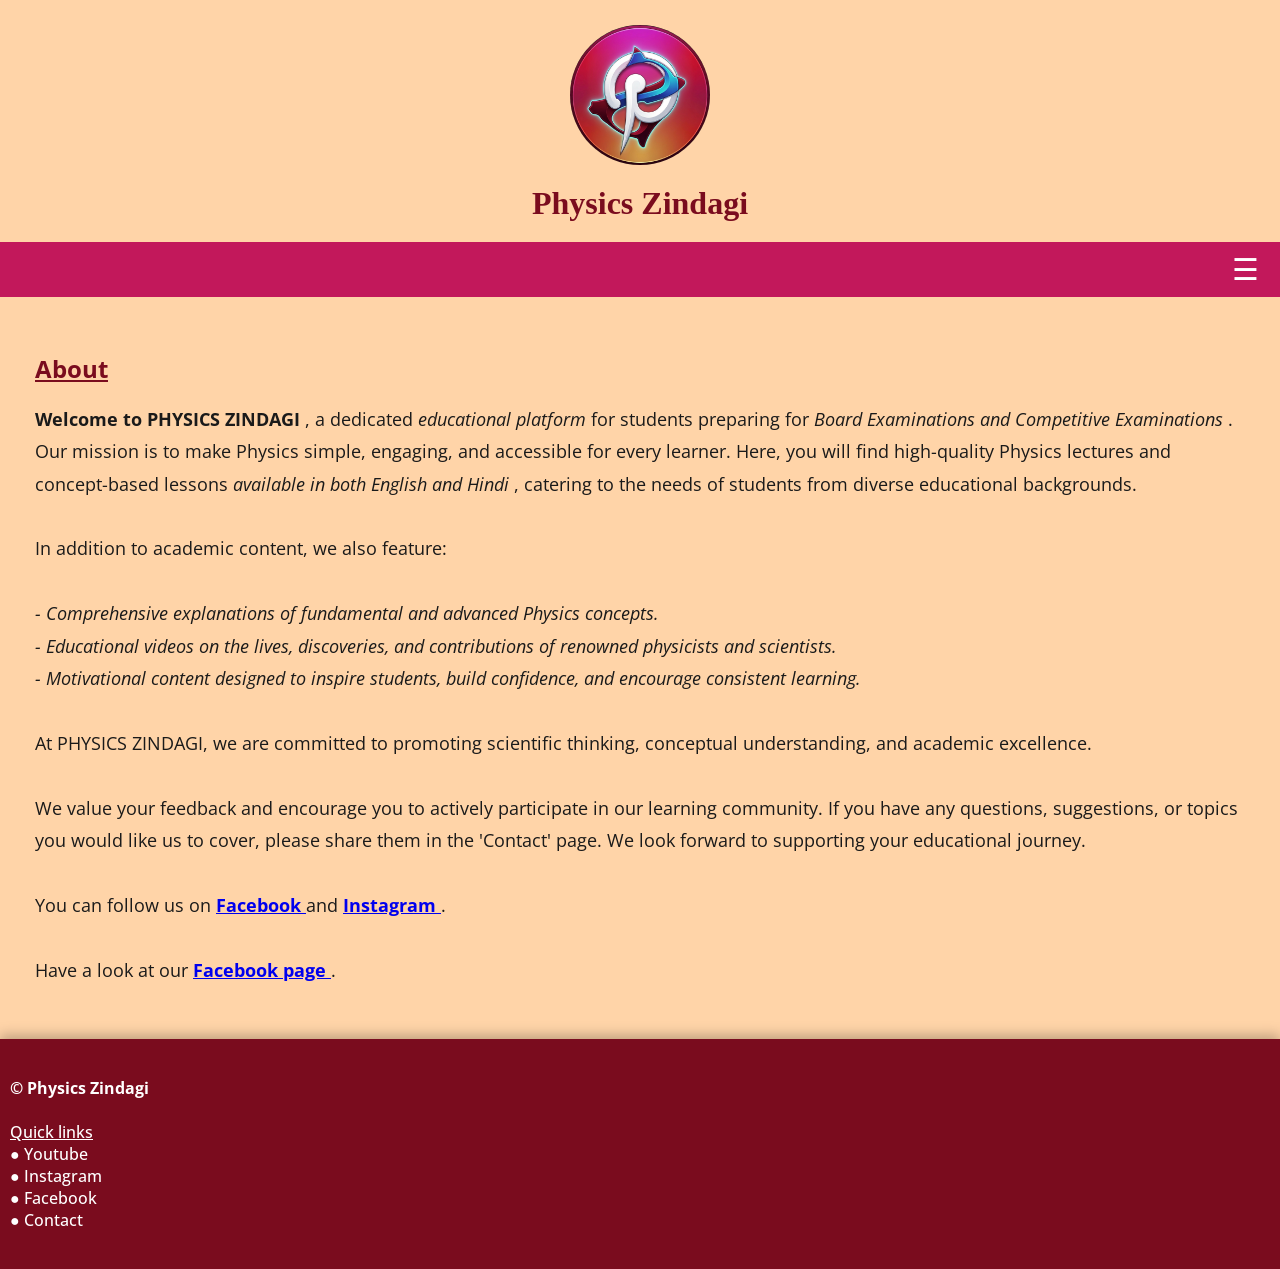
<file: index.html>
<!DOCTYPE html>
<html lang="en">
<head>
    <meta charset="UTF-8">
    <meta name="viewport" content="width=device-width, initial-scale=1.0">

    <title>Physics Zindagi</title>

    <!-- Google Font -->
    <link href="https://fonts.googleapis.com/css2?family=Open+Sans:wght@400;600;700&display=swap" rel="stylesheet">

    <link rel="stylesheet" href="style.css">
</head>

<body>

    <!-- Logo -->
    <div class="logo-container">
        <img src="PZ.png" alt="Logo" class="logo">
    </div>

    <!-- Organization Name -->
    <h1 class="org-name">
        Physics Zindagi
    </h1>

    <!-- Navigation -->
    <nav class="navbar">

    <button class="menu-btn" id="menuBtn">
        ☰
    </button>

    <div class="dropdown" id="dropdownMenu">

        <a href="#about" class="popup-link">About</a>

        <a href=" PZ courses.html" class="popup-link">Courses</a>

        <a href="Contact.html" class="popup-link">Contact</a>

        <a href="Contact.html" class="popup-link">Ask</a>

        <a href="https://m.youtube.com/c/physicszindagi" target="_blank" class="popup-link">YouTube</a>

    </div>

    </nav>

    <!-- About Section -->

<section id="about">

        <h2>About</h2>

<p>

<b> Welcome to PHYSICS ZINDAGI </b>, a dedicated <i> educational platform </i> for students preparing for <i> Board Examinations and Competitive Examinations </i>.

<br> Our mission is to make Physics simple, engaging, and accessible for every learner. Here, you will find high-quality Physics lectures and concept-based lessons <i> available in both English and Hindi </i>, catering to the needs of students from diverse educational backgrounds.
<br>
<br> In addition to academic content, we also feature:
<br>
<br><i> - Comprehensive explanations of fundamental and advanced Physics concepts.
<br> - Educational videos on the lives, discoveries, and contributions of renowned physicists and scientists.
<br> - Motivational content designed to inspire students, build confidence, and encourage consistent learning.
</i><br>
<br> At PHYSICS ZINDAGI, we are committed to promoting scientific thinking, conceptual understanding, and academic excellence.
<br>
<br> We value your feedback and encourage you to actively participate in our learning community. If you have any questions, suggestions, or topics you would like us to cover, please share them in the 'Contact' page. We look forward to supporting your educational journey.
<br><br>
You can follow us on
<a href="https://www.facebook.com/@physicszindagi/"> <b> Facebook </b> </a> and <a href="https://www.instagram.com/physicszindagi/"> <b> Instagram </b> </a>.
<br> <br> Have a look at our <a href="https://www.facebook.com/@ZindagiPhysicsPage/?hr=1&wtsid=rdr_0FR6sSZuNXNQj02F5"> <b> Facebook page </b> </a>.

</p>
</section>

<footer>
  <p><b>© Physics Zindagi</b>
  <br><br>
  <u>Quick links</u><br>
  <a href="https://m.youtube.com/c/physicszindagi">● Youtube</a><br>
  <a href="https://www.instagram.com/physicszindagi/">● Instagram</a><br>
  <a href="https://www.facebook.com/@physicszindagi/">● Facebook</a><br>
  <a href="Contact.html">● Contact</a></p>
</footer>

<script src="script.js"></script>

</body>
</html>
</file>
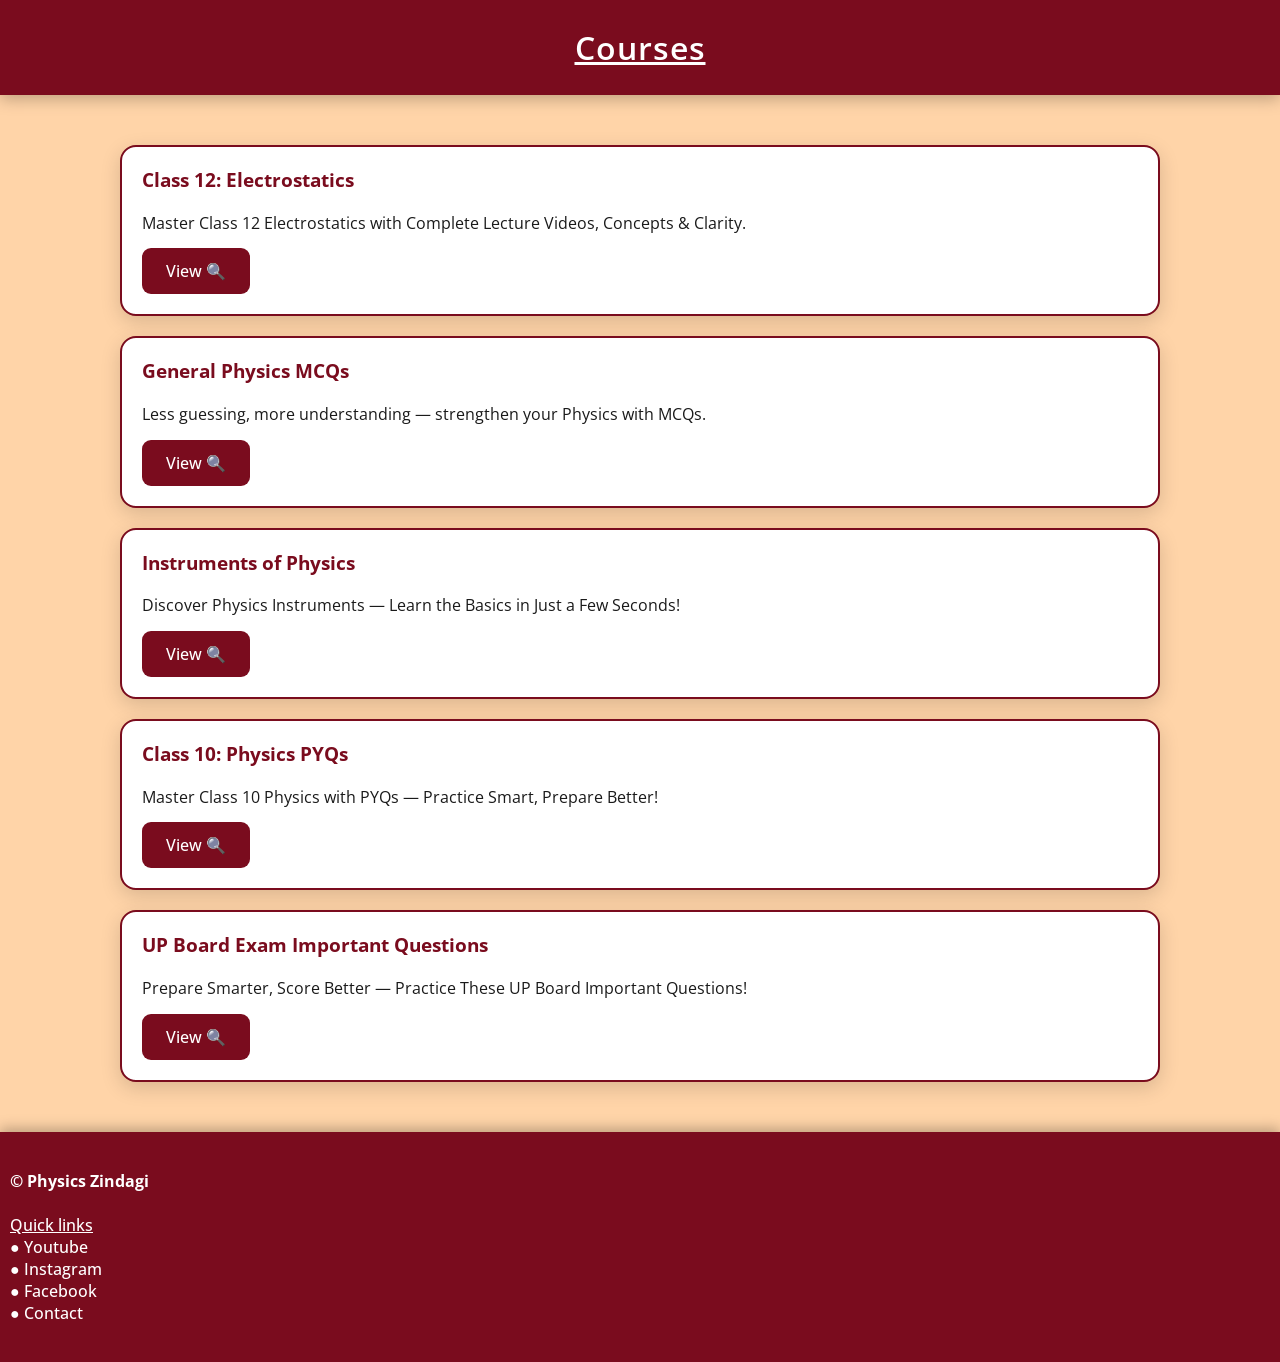
<file: PZ courses.html>
<!DOCTYPE html>
<html lang="en">
<head>
<meta charset="UTF-8">
<meta name="viewport" content="width=device-width, initial-scale=1.0">
<title>Courses</title>
<link href="https://fonts.googleapis.com/css2?family=Open+Sans:wght@400;600;700&display=swap" rel="stylesheet">
<link rel="stylesheet" href="style.css">
</head>

<body>

<header><u>Courses</u></header>

<div class="container">
  <div class="card">
    <h3>Class 12: Electrostatics</h3>
    <p>Master Class 12 Electrostatics with Complete Lecture Videos, Concepts & Clarity.</p>
    <a class="btn" href="https://youtube.com/playlist?list=PLr2PMP0LSZ2Tkbbs6hxWjxTWTPhJ-_SKk&si=mc0hlbgi2iBUCtE_">View 🔍</a>
  </div>


  <div class="card">
    <h3>General Physics MCQs</h3>
    <p>Less guessing, more understanding — strengthen your Physics with MCQs.</p>
    <a class="btn" href="https://youtube.com/playlist?list=PLr2PMP0LSZ2SYBruOCUiKp_Ld3vlMNTtc&si=CjnmSk6QGecg00fx">View 🔍</a>
  </div>


  <div class="card">
    <h3>Instruments of Physics</h3>
    <p>Discover Physics Instruments — Learn the Basics in Just a Few Seconds!</p>
    <a class="btn" href="https://youtube.com/playlist?list=PLr2PMP0LSZ2Q6XUm99ALX6Z52r4BR67zv&si=n9QsTNgaW-iRoh5Q">View 🔍</a>
  </div>


  <div class="card">
    <h3>Class 10: Physics PYQs</h3>
    <p>Master Class 10 Physics with PYQs — Practice Smart, Prepare Better!</p>
    <a class="btn" href="https://youtube.com/playlist?list=PLr2PMP0LSZ2SDam33m1nSxqmmcvLyqSdJ&si=mXDlEv5iwbr8IEFG">View 🔍</a>
  </div>


  <div class="card">
    <h3>UP Board Exam Important Questions</h3>
    <p>Prepare Smarter, Score Better — Practice These UP Board Important Questions!</p>
    <a class="btn" href="https://youtube.com/playlist?list=PLr2PMP0LSZ2RpraO1yPvzdDR0YXxtTQ_S&si=KgrzzON2FP3VTv4W">View 🔍</a>
  </div>


</div>

<footer>
  <p><b>© Physics Zindagi</b>
  <br><br>
  <u>Quick links</u><br>
  <a href="https://m.youtube.com/c/physicszindagi">● Youtube</a><br>
  <a href="https://www.instagram.com/physicszindagi/">● Instagram</a><br>
  <a href="https://www.facebook.com/@physicszindagi/">● Facebook</a><br>
  <a href="Contact.html">● Contact</a></p>
</footer>

</body>
</html>
</file>
<file: style.css>
/* ================= GENERAL ================= */

*,
*::before,
*::after{
    box-sizing:border-box;
}

body{
    margin:0;
    background:#FFD4A8;
    color:#1A1A1A;
    font-family:'Open Sans',sans-serif;
}

/* ================= LOGO ================= */

.logo-container{
    text-align:center;
    margin-top:25px;
}

.logo{
    width:140px;
    height:140px;
    border-radius:50%;
    object-fit:cover;
}

/* ================= ORGANIZATION NAME ================= */

.org-name{
    text-align:center;
    font-family:"Times New Roman",serif;
    color:#7A0C1E;
    font-weight:bold;
    margin-top:15px;
    margin-bottom:20px;
}

/* ================= NAVIGATION ================= */

.navbar{
    background:#C2185B;
    height:55px;
    display:flex;
    justify-content:flex-end;
    align-items:center;
    padding:0 15px;
    position:relative;
}

/* Menu Button */

.menu-btn{
    background:none;
    border:none;
    color:white;
    font-size:30px;
    cursor:pointer;
    transition:transform .2s ease;
}

.menu-btn:hover{
    transform:scale(1.1);
}

.menu-btn:focus{
    outline:2px solid white;
}

/* Dropdown */

.dropdown{
    position:absolute;
    top:55px;
    right:15px;
    background:#C2185B;
    width:220px;
    border-radius:10px;
    overflow:hidden;
    display:none;
    box-shadow:0 8px 18px rgba(0,0,0,.25);
    z-index:100;
}

.dropdown.show{
    display:block;
    animation:dropdown .25s ease;
}

.dropdown a{
    display:block;
    color:white;
    text-decoration:none;
    padding:15px;
    font-weight:bold;
    transition:background .25s,color .25s;
}

.dropdown a:hover{
    background:white;
    color:#C2185B;
}

@keyframes dropdown{

from{
    opacity:0;
    transform:translateY(-10px);
}

to{
    opacity:1;
    transform:translateY(0);
}

}

/* ================= SECTIONS ================= */

section{
    padding:35px;
}

section h2{
    color:#7A0C1E;
    text-decoration:underline;
    font-weight:700;
    margin-bottom:18px;
}

section p{
    line-height:1.8;
    font-size:18px;
}

/* ================= POPUP ================= */

.popup{
    animation:popup .25s ease;
}

@keyframes popup{

0%{
    transform:scale(1);
}

50%{
    transform:scale(1.18);
}

100%{
    transform:scale(1);
}

}

/* ================= RESPONSIVE ================= */

@media(max-width:700px){

.logo{
    width:120px;
    height:120px;
}

.org-name{
    font-size:30px;
}

.dropdown{
    width:200px;
}

}

@media(max-width:450px){

.menu-btn{
    font-size:28px;
}

.dropdown{
    width:180px;
    right:10px;
}

}

/* ================= HEADER ================= */

header{
    text-align:center;
    position:relative;
    z-index:5;
    background:#7A0C1E;
    color:white;
    padding:26px;
    font-size:2rem;
    font-weight:600;
    letter-spacing:1px;
    box-shadow:0 4px 15px rgba(0,0,0,.25);
}

/* ================= CONTENT ================= */

.container{
    position:relative;
    z-index:5;
    max-width:1100px;
    margin:20px auto;
    padding:30px;
    display:flex;
    flex-direction:column;
    gap:20px;
}

.card{
    background:#FFFFFF;
    border:2px solid #7A0C1E;
    border-radius:16px;
    padding:20px;
    box-shadow:0 6px 20px rgba(0,0,0,.15);
    transition:transform .3s ease,box-shadow .3s ease;
}

.card:hover{
    transform:translateY(-4px);
    box-shadow:0 10px 24px rgba(0,0,0,.2);
}

.card h3{
    color:#7A0C1E;
    margin-top:0;
}

.card p{
    margin-bottom:0;
    line-height:1.6;
}

.card a{
    color:#FFFFFF;
    text-decoration:none;
    transition:color .2s ease;
}

.card a:hover{
    color:#FFFFFF;
    text-decoration:none;
}

/* ================= BUTTON ================= */

.btn{
    display:inline-block;
    margin-top:12px;
    padding:12px 24px;
    border-radius:9px;
    background:#7A0C1E;
    color:#FFFFFF;
    text-decoration:none;
    font-weight:500;
    transition:transform .2s ease,background .2s ease;
}

.btn:hover{
    background:#5C0917;
    color:#FFFFFF;
    transform:scale(1.05);
}

/* ================= FOOTER ================= */

footer{
    background:#7A0C1E;
    color:white;
    text-align:left;
    padding:22px 10px;
    font-size:1rem;
    font-weight:500;
    box-shadow:0 -4px 12px rgba(0,0,0,.25);
}

footer a{
    color:#FFFFFF;
    text-decoration:none;
    transition:color .2s ease;
}

footer a:hover{
    color:#FFFFFF;
    text-decoration:none;
}
</file>
